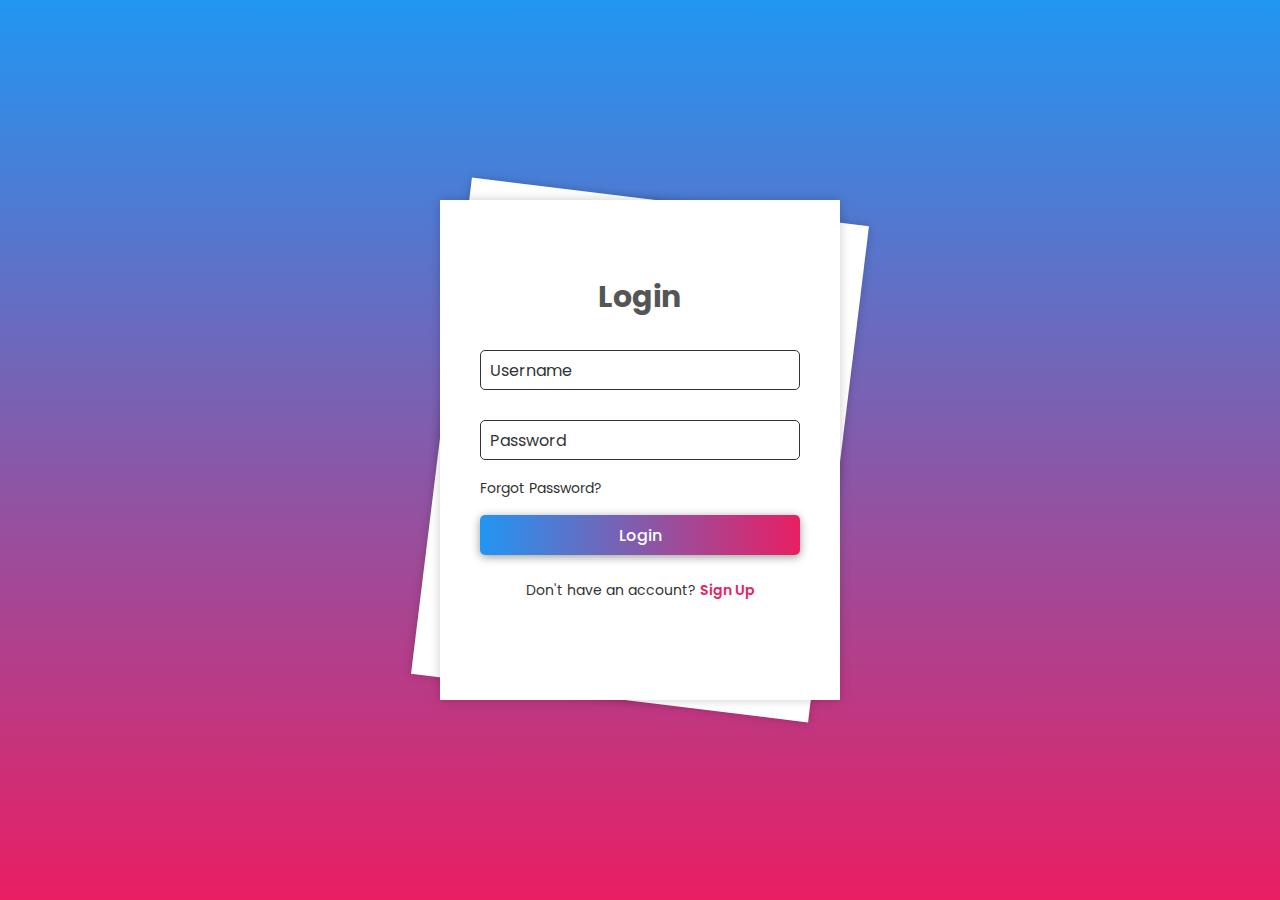
<file: project 1/index.html>
<!doctype html>
<html lang="en">
  <head>
    <meta charset="UTF-8" />
    <meta http-equiv="X-UA-Compatible" content="IE=edge" />
    <meta name="viewport" content="width=device-width, initial-scale=1.0" />
    <title>Animated Login Form</title>
    <link rel="stylesheet" href="style.css">
  </head>

  <body>
    <div class="wrapper">
      <div class="form-wrapper sign-up">
        <form action="">
          <h2>Sign Up</h2>
          <div class="input-group">
            <input type="text" required />
            <label for="">Username</label>
          </div>
          <div class="input-group">
            <input type="email" required />
            <label for="">Email</label>
          </div>
          <div class="input-group">
            <input type="password" required />
            <label for="">Password</label>
          </div>
          <button type="submit" class="btn">Sign Up</button>
          <div class="sign-link">
            <p>
              Already have an account?
              <a href="#" class="signIn-link">Sign In</a>
            </p>
          </div>
        </form>
      </div>

      <div class="form-wrapper sign-in">
        <form action="">
          <h2>Login</h2>
          <div class="input-group">
            <input type="text" required />
            <label for="">Username</label>
          </div>
          <div class="input-group">
            <input type="password" required />
            <label for="">Password</label>
          </div>
          <div class="forgot-pass">
            <a href="#">Forgot Password?</a>
          </div>
          <button type="submit" class="btn">Login</button>
          <div class="sign-link">
            <p>
              Don't have an account? <a href="#" class="signUp-link">Sign Up</a>
            </p>
          </div>
        </form>
      </div>
    </div>

    <script src="script.js"></script>
  </body>
</html>
</file>
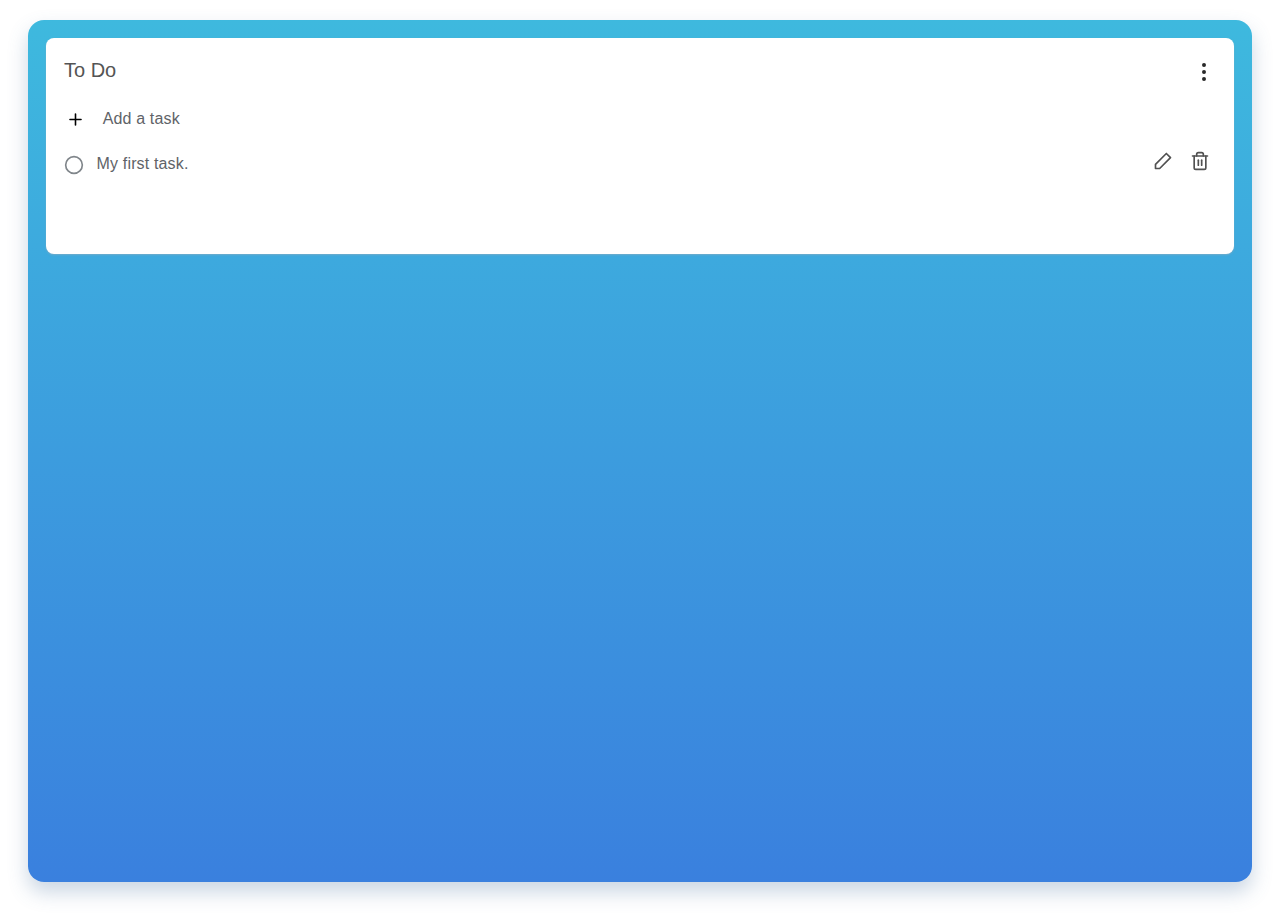
<file: project 2/index.html>
<!DOCTYPE html>
<html lang="en">

<head>
    <meta charset="UTF-8">
    <meta http-equiv="X-UA-Compatible" content="IE=edge">
    <meta name="viewport" content="width=device-width, initial-scale=1.0">
    <title>to do</title>
    <style>
        html,
        body {
            height: 100%;

            font-family: "Open Sans", "Roboto", Helvetica, Arial, sans-serif !important;
        }

        .outerdiv {
            height: calc(100% - 54px);
            border-radius: 1rem;
            background: linear-gradient(rgb(62, 185, 222), rgb(58, 128, 222));
            box-shadow: rgb(74 115 159 / 29%) 0px 10px 20px;
            margin: 20px;
            padding: 8px;
            overflow: hidden;
            flex: 1 1 100%;
        }


        .todoapp {
            position: relative;
            align-items: center;
            height: auto;
            min-height: 200px;
            max-width: 100%;
            background: rgb(255, 255, 255);
            box-shadow: rgb(169 174 183 / 50%) 0px 1px 2px 0px;
            border-radius: 8px;
            margin: 10px;
            overflow: hidden;
            padding: 8px;
        }

        .todo-header {
            margin: 14px 10px;
            margin-bottom: 22px;
            font-size: 20px;
            line-height: 16px;
            font-weight: 500;
        }

        .addTaskBtn {
            padding: 8px 10px;
            cursor: pointer;
            font-size: 16px;
            line-height: 14px;
            font-weight: 400;
            color: rgb(95, 99, 104);
            letter-spacing: 0.15px;
            transition: all 0.3s ease-out;
        }

        .addTaskBtn:hover .addBtn {
            background: #4285f4;
            stroke: #fff;
        }

        .addTaskBtn:hover {
            color: #4285f4;
        }


        .addTaskBtn .addBtn {
            display: inline-block;
            border-radius: 50%;
            vertical-align: middle;
            margin-right: 12px;
            padding: 2px;
        }

        .addTaskInput {
            padding: 8px 10px;
            display: none;
        }

        .addTaskInput input {
            font-size: 16px;
            line-height: 16px;
            font-weight: 400;
            color: rgb(39, 39, 39);
            letter-spacing: 0.15px;
            outline: none;
            border: none;
            width: calc(100% - 32px);
        }

        .addBtn.btn {
            cursor: pointer;
            display: inline-block;
            border-radius: 50%;
            vertical-align: middle;
            padding: 2px;
        }

        .addBtn.btn:hover {
            background: #4285f4;
            stroke: #fff;
        }

        .tasklist .item:hover, .tasklist .item.active  {
            box-shadow: rgb(60 64 67 / 14%) 0px 1px 4px 1px;
            outline: 0px;
            border-color: rgb(224, 224, 224);
        }

        .tasklist .item {
            padding: 8px 10px;
            cursor: pointer;
            font-size: 16px;
            line-height: 22px;
            font-weight: 400;
            color: rgb(95, 99, 104);
            letter-spacing: 0.15px;
            transition: all 0.3s ease-out;

        }

        .tasklist .item .select {
            cursor: pointer;
            height: 22px;
            margin-right: 8px;
            vertical-align: top !important;
            margin-top: 8px;
        }

        .tasklist .item .select:hover .round {
            display: none;
            transition: all 0.3s ease-out;
        }

        .tasklist .item .select:hover .chk {
            display: block !important;
            transition: all 0.3s ease-out;
        }

        .edittask,
        .deletetask,
        .savetask {
            margin: 0 2px;
            padding: 4px;
            border-radius: 4px;
        }

        .edittask:hover,
        .deletetask:hover,
        .savetask:hover {
            stroke: #1e1e1e !important;
            background: #eee;
        }

        .task-text {
            width: calc(100% - 106px);
        }

        .tasklist .item div {
            display: inline-block;
            vertical-align: middle;
        }

        [contenteditable=true] {
            outline: 0px solid transparent;
            cursor: text;
        }
    </style>
</head>
<body>
    <div class="outerdiv">
        <div class="todoapp">
            <div class="todo-header">
                <div style="color: #545454; display: inline-block; vertical-align: middle;">To Do</div>
                <div style=" display: inline-block; vertical-align: middle; float: right; cursor: pointer;">
                    <svg xmlns="http://www.w3.org/2000/svg" width="24" height="24" viewBox="0 0 24 24" fill="none"
                        stroke="#292929" stroke-width="2" stroke-linecap="round" stroke-linejoin="round">
                        <circle cx="12" cy="12" r="1"></circle>
                        <circle cx="12" cy="5" r="1"></circle>
                        <circle cx="12" cy="19" r="1"></circle>
                    </svg>
                </div>

            </div>

            <div id="addTaskBtn" onclick="showTaskInput()" class="addTaskBtn">                
                    <svg xmlns="http://www.w3.org/2000/svg" class="addBtn" width="19" height="19" viewBox="0 0 24 24" fill="none"
                        stroke="#000000" stroke-width="2" stroke-linecap="round" stroke-linejoin="round">
                        <line x1="12" y1="5" x2="12" y2="19"></line>
                        <line x1="5" y1="12" x2="19" y2="12"></line>
                    </svg>
                Add a task
            </div>

            <div id="newTask" class="addTaskInput">
                <input type="text" placeholder="New task" />
                <svg xmlns="http://www.w3.org/2000/svg" onclick="createNewTask()" class="addBtn btn" width="18" height="18" viewBox="0 0 24 24"
                    fill="none" stroke="#000000" stroke-width="2" stroke-linecap="round" stroke-linejoin="round">
                    <line x1="12" y1="5" x2="12" y2="19"></line>
                    <line x1="5" y1="12" x2="19" y2="12"></line>
                </svg>
            </div>


            <div id="tasklist" class="tasklist">

                <div class="item">

                    <div class="select" onclick="this.parentNode.outerHTML = ''">
                        <svg class="round" xmlns="http://www.w3.org/2000/svg" width="20" height="20" viewBox="0 0 24 24"
                            fill="none" stroke="#80868b" stroke-width="2" stroke-linecap="round" stroke-linejoin="round">
                            <circle cx="12" cy="12" r="10"></circle>
                        </svg>
                        <svg class="chk" xmlns="http://www.w3.org/2000/svg" style="display: none;" width="20" height="20"
                            viewBox="0 0 24 24" fill="none" stroke="#4285f4" stroke-width="2" stroke-linecap="round"
                            stroke-linejoin="round">
                            <polyline points="20 6 9 17 4 12"></polyline>
                        </svg>
                    </div>

                    <div class="task-text">My first task.</div>

                    <div>
                        <sapn class="task-action-btn">
                            <svg class="edittask"  onclick="editTask(this,event)" xmlns="http://www.w3.org/2000/svg" width="20" height="20"
                                viewBox="0 0 24 24" fill="none" stroke="#515151" stroke-width="2" stroke-linecap="round"
                                stroke-linejoin="round">
                                <polygon points="16 3 21 8 8 21 3 21 3 16 16 3"></polygon>
                            </svg>
                            <svg class="deletetask" onclick='this.parentNode.parentNode.parentNode.outerHTML = ""' xmlns="http://www.w3.org/2000/svg" width="20" height="20"
                                viewBox="0 0 24 24" fill="none" stroke="#515151" stroke-width="2" stroke-linecap="round"
                                stroke-linejoin="round">
                                <polyline points="3 6 5 6 21 6"></polyline>
                                <path d="M19 6v14a2 2 0 0 1-2 2H7a2 2 0 0 1-2-2V6m3 0V4a2 2 0 0 1 2-2h4a2 2 0 0 1 2 2v2">
                                </path>
                                <line x1="10" y1="11" x2="10" y2="17"></line>
                                <line x1="14" y1="11" x2="14" y2="17"></line>
                            </svg>
                        </sapn>
                        <svg class="savetask" onclick="saveTask(this)" style="display: none; margin-left: 37px;" xmlns="http://www.w3.org/2000/svg" width="20" height="20" viewBox="0 0 24 24"
                            fill="none" stroke="#515151" stroke-width="2" stroke-linecap="round" stroke-linejoin="round">
                            <polyline points="9 11 12 14 22 4"></polyline>
                    <path d="M21 12v7a2 2 0 0 1-2 2H5a2 2 0 0 1-2-2V5a2 2 0 0 1 2-2h11"></path>
                        </svg>

                    </div>
                </div>

            </div>



        <div>
    </div>




<script>

    //var activeEditTask = 'none';

    function showTaskInput(){
        document.getElementById('addTaskBtn').style.display = "none";
        document.getElementById('newTask').style.display = 'block';
        document.querySelector('#newTask input').focus();
    }

    function createNewTask(){
        var newtask = document.querySelector('#newTask input').value;

        var templateTaskItem = `
            <div class="item">
                <div class="select" onclick="completeTask(this)">
                    <svg class="round" xmlns="http://www.w3.org/2000/svg" width="20" height="20" viewBox="0 0 24 24"
                        fill="none" stroke="#80868b" stroke-width="2" stroke-linecap="round" stroke-linejoin="round">
                        <circle cx="12" cy="12" r="10"></circle>
                    </svg>
                    <svg class="chk" xmlns="http://www.w3.org/2000/svg" style="display: none;" width="20" height="20"
                        viewBox="0 0 24 24" fill="none" stroke="#4285f4" stroke-width="2" stroke-linecap="round"
                        stroke-linejoin="round">
                        <polyline points="20 6 9 17 4 12"></polyline>
                    </svg>
                </div>
                <div class="task-text">${newtask}</div>
                <div>
                    <sapn class="task-action-btn">
                        <svg class="edittask"  onclick="editTask(this,event)" xmlns="http://www.w3.org/2000/svg" width="20" height="20"
                            viewBox="0 0 24 24" fill="none" stroke="#515151" stroke-width="2" stroke-linecap="round"
                            stroke-linejoin="round">
                            <polygon points="16 3 21 8 8 21 3 21 3 16 16 3"></polygon>
                        </svg>
                        <svg class="deletetask" onclick='deteteTask(this)' xmlns="http://www.w3.org/2000/svg" width="20" height="20"
                            viewBox="0 0 24 24" fill="none" stroke="#515151" stroke-width="2" stroke-linecap="round"
                            stroke-linejoin="round">
                            <polyline points="3 6 5 6 21 6"></polyline>
                            <path d="M19 6v14a2 2 0 0 1-2 2H7a2 2 0 0 1-2-2V6m3 0V4a2 2 0 0 1 2-2h4a2 2 0 0 1 2 2v2">
                            </path>
                            <line x1="10" y1="11" x2="10" y2="17"></line>
                            <line x1="14" y1="11" x2="14" y2="17"></line>
                        </svg>
                    </sapn>
                    <svg class="savetask" onclick="saveTask(this)" style="display: none; margin-left: 37px;" xmlns="http://www.w3.org/2000/svg" width="20" height="20" viewBox="0 0 24 24"
                        fill="none" stroke="#515151" stroke-width="2" stroke-linecap="round" stroke-linejoin="round">
                        <polyline points="9 11 12 14 22 4"></polyline>
                <path d="M21 12v7a2 2 0 0 1-2 2H5a2 2 0 0 1-2-2V5a2 2 0 0 1 2-2h11"></path>
                    </svg>
                </div>
            </div>
        `;

        document.getElementById('tasklist').innerHTML = templateTaskItem + document.getElementById('tasklist').innerHTML;

        document.getElementById('addTaskBtn').style.display = "block";
        document.getElementById('newTask').style.display = 'none';
        document.querySelectorAll('#newTask input')[0].value = "";

        saveTaskLocally();
    }



    function deteteTask(dltBtn){
        dltBtn.parentNode.parentNode.parentNode.outerHTML = ""
        saveTaskLocally(savebtn);
    }

    function completeTask(completeBtn){
        completeBtn.parentNode.outerHTML = ""
        saveTaskLocally(savebtn);
    }


    function editTask(elm,event){       
        var itemTask = elm.parentNode.parentNode.parentNode;
        var taskText = itemTask.querySelector('.task-text')
        taskText.contentEditable = 'true';
        taskText.focus();        
        elm.parentNode.style.display = "none";
        itemTask.querySelector('.savetask').style.display = 'block';
        itemTask.classList.add('active');
        //activeEditTask = taskText;
    }


    function saveTask(savebtn){
        var itemTask = savebtn.parentNode.parentNode;
        var taskText = itemTask.querySelector('.task-text')
        taskText.contentEditable = 'false';            
        itemTask.querySelector('.task-action-btn').style.display = 'block';
        savebtn.style.display = 'none';
        itemTask.classList.remove('active');
    }

    window.onload = function(){	
       var addTaskBtn =  document.getElementById('addTaskBtn');
       var newTask = document.getElementById('newTask');
       document.onclick = function(e){
            if(e.target.id != 'newTask' && e.target.id != 'addTaskBtn' && e.target.parentNode.id != 'newTask' && e.target.parentNode.id != 'addTaskBtn'){
                addTaskBtn.style.display = 'block';
                newTask.style.display = 'none';
                document.querySelector('#newTask input').value = '';
            }

            var activeEditTask = document.querySelector('#tasklist .item.active');
            if(activeEditTask){
                if(e.target != activeEditTask && e.target.parentNode != activeEditTask && e.target.parentNode.parentNode != activeEditTask && e.target.parentNode.parentNode.parentNode != activeEditTask){
                    var savebtn = activeEditTask.querySelector('.savetask');
                    saveTaskLocally(savebtn);
                }
            }
        // if(e.target != activeEditTask ){
        //     activeEditTask = 'none';
        //     var itemTask = e.target.parentNode;  
        //     console.log(itemTask)         
        //     e.target.contentEditable = 'false'; 
        //     itemTask.querySelector('.task-action-btn').style.display = "block";
        //     itemTask.querySelector('.savetask').style.display = 'none';
        //     itemTask.classList.remove('active');
        // }
    };
};


window.onload = function(){
    console.log('a0');
    if(Storage.todoAppData){
        console.log('a1');
        document.querySelector('#taskList').innerHTML = Storage.todoAppData;
    }
};

function saveTaskLocally() {
    console.log('b0');
    if(typeof(Storage) !== "undefined") {
        console.log('b1');
        var alltasks = document.querySelector('#tasklist').innerHTML;
        console.log(alltasks);
        Storage.todoAppData = alltasks; 
        console.log('b2');
    } else {
    alert("Sorry, your browser does not support web storage...");
    }
}
</script>

</body>

</html>
</file>
<file: project 1/style.css>
@import url("https://fonts.googleapis.com/css2?family=Poppins:wght@300;400;500;600;700;800;900&display=swap");

* {
  margin: 0;
  padding: 0;
  box-sizing: border-box;
  font-family: "Poppins", sans-serif;
}

body {
  display: flex;
  justify-content: center;
  align-items: center;
  min-height: 100vh;
  background: linear-gradient(#2196f3, #e91e63);
  overflow: hidden;
}

.wrapper {
  position: relative;
  width: 400px;
  height: 500px;
}

.form-wrapper {
  position: absolute;
  top: 0;
  left: 0;
  display: flex;
  justify-content: center;
  align-items: center;
  width: 100%;
  height: 100%;
  background: #fff;
  box-shadow: 0 0 10px rgba(0, 0, 0, 0.2);
}

.wrapper.animate-signUp .form-wrapper.sign-in {
  transform: rotate(7deg);
  animation: animateRotate 0.7s ease-in-out forwards;
  animation-delay: 0.3s;
}

.wrapper.animate-signIn .form-wrapper.sign-in {
  animation: animateSignIn 1.5s ease-in-out forwards;
}

@keyframes animateSignIn {
  0% {
    transform: translateX(0);
  }

  50% {
    transform: translateX(-500px);
  }

  100% {
    transform: translateX(0) rotate(7deg);
  }
}

.wrapper .form-wrapper.sign-up {
  transform: rotate(7deg);
}

.wrapper.animate-signIn .form-wrapper.sign-up {
  animation: animateRotate 0.7s ease-in-out forwards;
  animation-delay: 0.3s;
}

@keyframes animateRotate {
  0% {
    transform: rotate(7deg);
  }

  100% {
    transform: rotate(0);
    z-index: 1;
  }
}

.wrapper.animate-signUp .form-wrapper.sign-up {
  animation: animateSignUp 1.5s ease-in-out forwards;
}

@keyframes animateSignUp {
  0% {
    transform: translateX(0);
    z-index: 1;
  }

  50% {
    transform: translateX(500px);
  }

  100% {
    transform: translateX(0) rotate(7deg);
  }
}

h2 {
  font-size: 30px;
  color: #555;
  text-align: center;
}

.input-group {
  position: relative;
  width: 320px;
  margin: 30px 0;
}

.input-group label {
  position: absolute;
  top: 50%;
  left: 5px;
  transform: translateY(-50%);
  font-size: 16px;
  color: #333;
  padding: 0 5px;
  pointer-events: none;
  transition: 0.5s;
}

.input-group input {
  width: 100%;
  height: 40px;
  font-size: 16px;
  color: #333;
  padding: 0 10px;
  background: transparent;
  border: 1px solid #333;
  outline: none;
  border-radius: 5px;
}

.input-group input:focus ~ label,
.input-group input:valid ~ label {
  top: 0;
  font-size: 12px;
  background: #fff;
}

.forgot-pass {
  margin: -15px 0 15px;
}

.forgot-pass a {
  color: #333;
  font-size: 14px;
  text-decoration: none;
}

.forgot-pass a:hover {
  text-decoration: underline;
}

.btn {
  position: relative;
  top: 0;
  left: 0;
  width: 100%;
  height: 40px;
  background: linear-gradient(to right, #2196f3, #e91e63);
  box-shadow: 0 2px 10px rgba(0, 0, 0, 0.4);
  font-size: 16px;
  color: #fff;
  font-weight: 500;
  cursor: pointer;
  border-radius: 5px;
  border: none;
  outline: none;
}

.sign-link {
  font-size: 14px;
  text-align: center;
  margin: 25px 0;
}

.sign-link p {
  color: #333;
}

.sign-link p a {
  color: #e91e63;
  text-decoration: none;
  font-weight: 600;
}

.sign-link p a:hover {
  text-decoration: underline;
}
</file>
